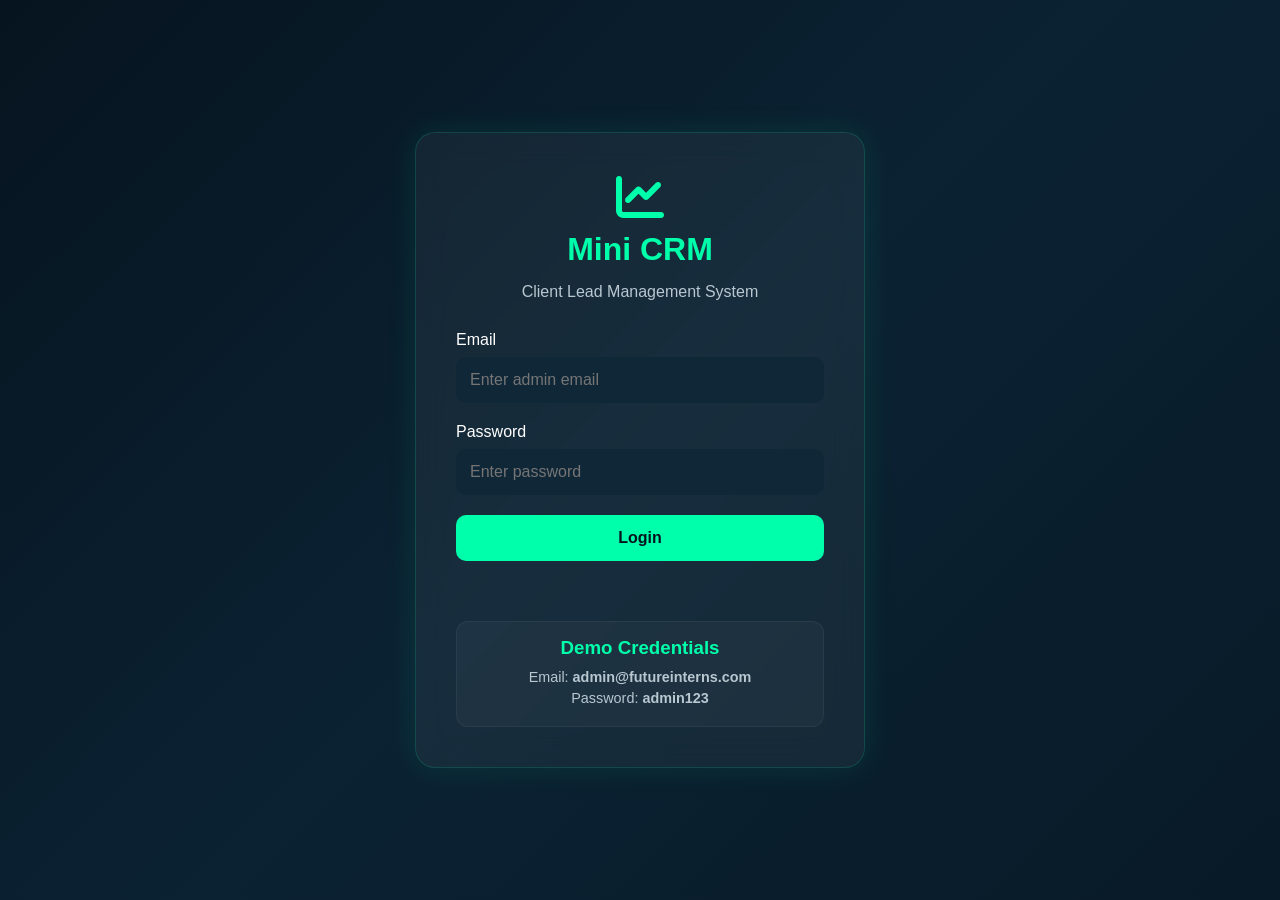
<file: index.html>
<!DOCTYPE html>
<html lang="en">

<head>

    <meta charset="UTF-8">

    <meta name="viewport"
          content="width=device-width, initial-scale=1.0">

    <title>
        Client Lead Management System
    </title>

    <link rel="stylesheet"
          href="style.css">

    <link rel="stylesheet"
          href="https://cdnjs.cloudflare.com/ajax/libs/font-awesome/6.5.1/css/all.min.css">

</head>

<body>

    <!-- SIDEBAR -->

    <aside class="sidebar">

        <div class="logo">

            <i class="fa-solid fa-chart-line"></i>

            <span>Mini CRM</span>

        </div>

        <ul>

            <li class="active">
                <i class="fa-solid fa-gauge"></i>
                Dashboard
            </li>

            <li>
                <i class="fa-solid fa-users"></i>
                Leads
            </li>

            <li>
                <i class="fa-solid fa-note-sticky"></i>
                Notes
            </li>

            <li>
                <i class="fa-solid fa-chart-pie"></i>
                Analytics
            </li>

          <li id="logoutBtn">
    <i class="fa-solid fa-right-from-bracket"></i>
    Logout
</li>

        </ul>

    </aside>

    <!-- MAIN CONTENT -->

    <main class="main-content">

        <!-- HEADER -->

        <header class="topbar">

    <h1 id="welcomeAdmin">

        Client Lead Management Dashboard

    </h1>

    <div>

        <button id="addLeadBtn">

            <i class="fa-solid fa-plus"></i>

            Add Lead

        </button>

    </div>

</header>

        <!-- STATS -->

        <section class="stats">

            <div class="stat-card">

                <i class="fa-solid fa-users"></i>

                <h2 id="totalLeads">
                    0
                </h2>

                <p>Total Leads</p>

            </div>

            <div class="stat-card">

                <i class="fa-solid fa-user-plus"></i>

                <h2 id="newLeads">
                    0
                </h2>

                <p>New Leads</p>

            </div>

            <div class="stat-card">

                <i class="fa-solid fa-phone"></i>

                <h2 id="contactedLeads">
                    0
                </h2>

                <p>Contacted</p>

            </div>

            <div class="stat-card">

                <i class="fa-solid fa-check-circle"></i>

                <h2 id="convertedLeads">
                    0
                </h2>

                <p>Converted</p>
                <div class="stat-card">

    <i class="fa-solid fa-chart-line"></i>

    <h2 id="conversionRate">

        0%

    </h2>

    <p>Conversion Rate</p>

</div>

            </div>

        </section>

        <!-- SEARCH -->

        <section class="controls">

            <input type="text"
                   id="searchInput"
                   placeholder="Search lead by name or email">

            <select id="statusFilter">

                <option value="all">
                    All Status
                </option>

                <option value="New">
                    New
                </option>

                <option value="Contacted">
                    Contacted
                </option>

                <option value="Converted">
                    Converted
                </option>

            </select>

        </section>

        <!-- LEADS TABLE -->

        <section class="table-container">

            <table>

                <thead>

                    <tr>

                        <th>Name</th>

                        <th>Email</th>

                        <th>Phone</th>

                        <th>Source</th>

                       <th>Status</th>

<th>Created</th>

<th>Actions</th>

                    </tr>

                </thead>

                <tbody id="leadTableBody">

                </tbody>

            </table>

        </section>
        
<!-- ANALYTICS -->

<section class="analytics">

    <h2>Lead Analytics</h2>

    <div class="analytics-card">

        <div class="analytics-item">

            <span>New Leads</span>

            <div class="progress">

                <div
                    id="newBar"
                    class="progress-fill">
                </div>

            </div>

        </div>

        <div class="analytics-item">

            <span>Contacted Leads</span>

            <div class="progress">

                <div
                    id="contactedBar"
                    class="progress-fill">
                </div>

            </div>

        </div>

        <div class="analytics-item">

            <span>Converted Leads</span>

            <div class="progress">

                <div
                    id="convertedBar"
                    class="progress-fill">
                </div>

            </div>

        </div>

    </div>

</section>
    </main>

    <!-- ADD LEAD MODAL -->

    <div class="modal"
         id="leadModal">

        <div class="modal-content">

            <span class="close"
                  id="closeModal">

                &times;

            </span>

            <h2>
                Add New Lead
            </h2>

            <form id="leadForm">

                <input type="text"
                       id="leadName"
                       placeholder="Lead Name"
                       required>

                <input type="email"
                       id="leadEmail"
                       placeholder="Email"
                       required>

                <input type="text"
                       id="leadPhone"
                       placeholder="Phone Number">

                <input type="text"
                       id="leadSource"
                       placeholder="Lead Source">

                <button type="submit">

                    Save Lead

                </button>

            </form>

        </div>

    </div>

    <!-- LEAD DETAILS MODAL -->

    <div class="modal"
         id="detailsModal">

        <div class="modal-content details">

            <span class="close"
                  id="closeDetails">

                &times;

            </span>

            <h2>
                Lead Details
            </h2>

            <div id="leadDetails">

            </div>

            <h3>
                Follow-Up Notes
            </h3>

            <div id="notesContainer">

            </div>

            <textarea id="noteInput"
                      placeholder="Write a note..."></textarea>

            <button id="addNoteBtn">

                Add Note

            </button>

        </div>

    </div>

    <!-- SAMPLE DATA LOADER -->

    <script>

        const sampleLeads = [

            {
                id:1,
                name:"John Doe",
                email:"john@gmail.com",
                phone:"9876xxxxxx",
                source:"Website",
                status:"New",
                notes:[]
            },

            {
                id:2,
                name:"Sarah Wilson",
                email:"sarah@gmail.com",
                phone:"9988xxxxxx",
                source:"LinkedIn",
                status:"Contacted",
                notes:[]
            },

            {
                id:3,
                name:"Michael Brown",
                email:"michael@gmail.com",
                phone:"8899xxxxxx",
                source:"Referral",
                status:"Converted",
                notes:[]
            }

        ];

    </script>

    <script src="script.js"></script>
<footer class="footer">

    <p>
        © 2026 Mini CRM | Developed by Cyril P Jose
    </p>

</footer>
</body>

</html>
</file>
<file: style.css>
/* =========================
   RESET
========================= */

*{
    margin:0;
    padding:0;
    box-sizing:border-box;
    font-family:'Segoe UI',sans-serif;
}

body{
    background:#06141f;
    color:#ffffff;
    display:flex;
    min-height:100vh;
    overflow-x:hidden;
}

/* =========================
   SIDEBAR
========================= */

.sidebar{
    width:260px;
    background:#081a27;
    border-right:1px solid rgba(0,255,170,.15);
    padding:30px 20px;
    position:fixed;
    height:100vh;
}

.logo{
    display:flex;
    align-items:center;
    gap:12px;
    color:#00ffaa;
    font-size:1.4rem;
    font-weight:bold;
    margin-bottom:40px;
}

.sidebar ul{
    list-style:none;
}

.sidebar li{
    padding:15px;
    margin-bottom:10px;
    border-radius:12px;
    cursor:pointer;
    transition:.3s;
    display:flex;
    align-items:center;
    gap:12px;
}

.sidebar li:hover,
.sidebar li.active{
    background:rgba(0,255,170,.1);
    color:#00ffaa;
}

/* =========================
   MAIN CONTENT
========================= */

.main-content{
    margin-left:260px;
    width:100%;
    padding:30px;
}

/* =========================
   TOPBAR
========================= */

.topbar{
    display:flex;
    justify-content:space-between;
    align-items:center;
    margin-bottom:30px;
}

.topbar h1{
    font-size:2rem;
    color:#00ffaa;
}

#addLeadBtn{
    background:#00ffaa;
    color:#06141f;
    border:none;
    padding:12px 20px;
    border-radius:10px;
    cursor:pointer;
    font-weight:600;
    transition:.3s;
}

#addLeadBtn:hover{
    transform:translateY(-3px);
}

/* =========================
   STATS
========================= */

.stats{
    display:grid;
    grid-template-columns:repeat(auto-fit,minmax(220px,1fr));
    gap:20px;
    margin-bottom:30px;
}

.stat-card{
    background:rgba(255,255,255,.05);
    backdrop-filter:blur(10px);
    border:1px solid rgba(0,255,170,.15);
    border-radius:18px;
    padding:25px;
    text-align:center;
    transition:.3s;
}

.stat-card:hover{
    transform:translateY(-8px);
    box-shadow:0 0 20px rgba(0,255,170,.15);
}

.stat-card i{
    font-size:2rem;
    color:#00ffaa;
    margin-bottom:10px;
}

.stat-card h2{
    font-size:2rem;
}

.stat-card p{
    color:#b8c7d0;
}

/* =========================
   SEARCH CONTROLS
========================= */

.controls{
    display:flex;
    gap:15px;
    margin-bottom:25px;
    flex-wrap:wrap;
}

.controls input,
.controls select{
    padding:12px;
    border:none;
    border-radius:10px;
    background:#0d2231;
    color:white;
}

.controls input{
    flex:1;
}

/* =========================
   TABLE
========================= */

.table-container{
    background:rgba(255,255,255,.04);
    border:1px solid rgba(0,255,170,.15);
    border-radius:20px;
    overflow:hidden;
}

table{
    width:100%;
    border-collapse:collapse;
}

thead{
    background:#0c2231;
}

thead th{
    padding:18px;
    text-align:left;
    color:#00ffaa;
}

tbody td{
    padding:16px;
    border-top:1px solid rgba(255,255,255,.05);
}

tbody tr:hover{
    background:rgba(255,255,255,.03);
}

/* =========================
   STATUS BADGES
========================= */

.status{
    padding:8px 12px;
    border-radius:30px;
    font-size:.8rem;
    font-weight:600;
}

.new{
    background:#1e3a5f;
    color:#7dc4ff;
}

.contacted{
    background:#3f3b10;
    color:#ffd65f;
}

.converted{
    background:#103f2b;
    color:#6affb0;
}

/* =========================
   ACTION BUTTONS
========================= */

.action-btn{
    border:none;
    padding:8px 12px;
    border-radius:8px;
    cursor:pointer;
    margin-right:5px;
}

.view-btn{
    background:#00ffaa;
    color:#06141f;
}

.delete-btn{
    background:#ff4b5c;
    color:white;
}

/* =========================
   MODAL
========================= */

.modal{
    display:none;
    position:fixed;
    inset:0;
    background:rgba(0,0,0,.7);
    justify-content:center;
    align-items:center;
    z-index:1000;
}

.modal-content{
    width:90%;
    max-width:500px;
    background:#081a27;
    padding:25px;
    border-radius:20px;
    border:1px solid rgba(0,255,170,.15);
    position:relative;
}

.modal-content h2{
    margin-bottom:20px;
    color:#00ffaa;
}

.close{
    position:absolute;
    right:20px;
    top:15px;
    font-size:1.8rem;
    cursor:pointer;
}

.modal-content form{
    display:flex;
    flex-direction:column;
    gap:15px;
}

.modal-content input,
.modal-content textarea,
.modal-content select{
    padding:12px;
    border:none;
    border-radius:10px;
    background:#0d2231;
    color:white;
}

.modal-content button{
    background:#00ffaa;
    color:#06141f;
    border:none;
    padding:12px;
    border-radius:10px;
    cursor:pointer;
    font-weight:600;
}

/* =========================
   DETAILS MODAL
========================= */

.details{
    max-width:700px;
}

#leadDetails{
    margin-bottom:20px;
}

#notesContainer{
    max-height:200px;
    overflow-y:auto;
    margin-bottom:15px;
}

.note{
    background:#102738;
    padding:12px;
    border-radius:10px;
    margin-bottom:10px;
}

.note small{
    display:block;
    color:#8da4b3;
    margin-top:5px;
}

/* =========================
   SCROLLBAR
========================= */

::-webkit-scrollbar{
    width:8px;
}

::-webkit-scrollbar-track{
    background:#081a27;
}

::-webkit-scrollbar-thumb{
    background:#00ffaa;
    border-radius:20px;
}

/* =========================
   RESPONSIVE
========================= */

@media(max-width:900px){

    .sidebar{
        display:none;
    }

    .main-content{
        margin-left:0;
        padding:20px;
    }

    .topbar{
        flex-direction:column;
        gap:15px;
        align-items:flex-start;
    }

    table{
        display:block;
        overflow-x:auto;
    }
}

/* =========================
   LOGIN PAGE
========================= */

.login-page{

    display:flex;

    justify-content:center;

    align-items:center;

    min-height:100vh;

    background:
    linear-gradient(
        135deg,
        #06141f,
        #0b2233,
        #081a27
    );
}

.login-container{

    width:100%;

    display:flex;

    justify-content:center;

    align-items:center;

    padding:20px;
}

.login-card{

    width:100%;

    max-width:450px;

    background:
    rgba(255,255,255,.05);

    backdrop-filter:blur(15px);

    border:
    1px solid rgba(0,255,170,.15);

    border-radius:20px;

    padding:40px;

    text-align:center;

    box-shadow:
    0 0 30px rgba(0,255,170,.1);
}

.login-logo{

    display:flex;

    flex-direction:column;

    align-items:center;

    gap:10px;

    margin-bottom:15px;
}

.login-logo i{

    font-size:3rem;

    color:#00ffaa;
}

.login-logo h1{

    color:#00ffaa;

    font-size:2rem;
}

.login-subtitle{

    color:#b8c7d0;

    margin-bottom:30px;
}

.input-group{

    display:flex;

    flex-direction:column;

    text-align:left;

    margin-bottom:20px;
}

.input-group label{

    margin-bottom:8px;

    color:#ffffff;
}

.input-group input{

    padding:14px;

    border:none;

    border-radius:10px;

    background:#102738;

    color:white;

    outline:none;

    font-size:1rem;
}

.input-group input:focus{

    border:
    1px solid #00ffaa;

    box-shadow:
    0 0 10px rgba(0,255,170,.2);
}

.login-btn{

    width:100%;

    padding:14px;

    border:none;

    border-radius:10px;

    background:#00ffaa;

    color:#06141f;

    font-size:1rem;

    font-weight:600;

    cursor:pointer;

    transition:.3s;
}

.login-btn:hover{

    transform:translateY(-3px);

    box-shadow:
    0 0 20px rgba(0,255,170,.3);
}

.error-message{

    color:#ff5f6d;

    margin-top:15px;

    min-height:20px;
}

.demo-credentials{

    margin-top:25px;

    padding:15px;

    background:
    rgba(255,255,255,.03);

    border-radius:12px;

    border:
    1px solid rgba(255,255,255,.05);
}

.demo-credentials h3{

    color:#00ffaa;

    margin-bottom:10px;
}

.demo-credentials p{

    color:#b8c7d0;

    font-size:.9rem;

    margin:5px 0;
}

/* =========================
   LOGIN RESPONSIVE
========================= */

@media(max-width:600px){

    .login-card{

        padding:25px;
    }

    .login-logo h1{

        font-size:1.6rem;
    }

}
#exportBtn{

    background:#1f8fff;

    color:white;

    border:none;

    padding:12px 20px;

    border-radius:10px;

    cursor:pointer;

    margin-left:10px;
}
/* =========================
   ANALYTICS
========================= */

.analytics{

    margin-top:40px;
}

.analytics h2{

    color:#00ffaa;

    margin-bottom:20px;
}

.analytics-card{

    background:
    rgba(255,255,255,.05);

    border:
    1px solid rgba(0,255,170,.15);

    border-radius:20px;

    padding:25px;
}

.analytics-item{

    margin-bottom:25px;
}

.analytics-item span{

    display:block;

    margin-bottom:10px;
}

.progress{

    width:100%;

    height:14px;

    background:#102738;

    border-radius:30px;

    overflow:hidden;
}

.progress-fill{

    height:100%;

    width:0;

    background:#00ffaa;

    transition:1s ease;
}
/* =========================
   FOOTER
========================= */

.footer{

    margin-top:40px;

    padding:20px;

    text-align:center;

    color:#8da4b3;

    border-top:
    1px solid rgba(255,255,255,.08);

    font-size:0.9rem;
}
</file>
